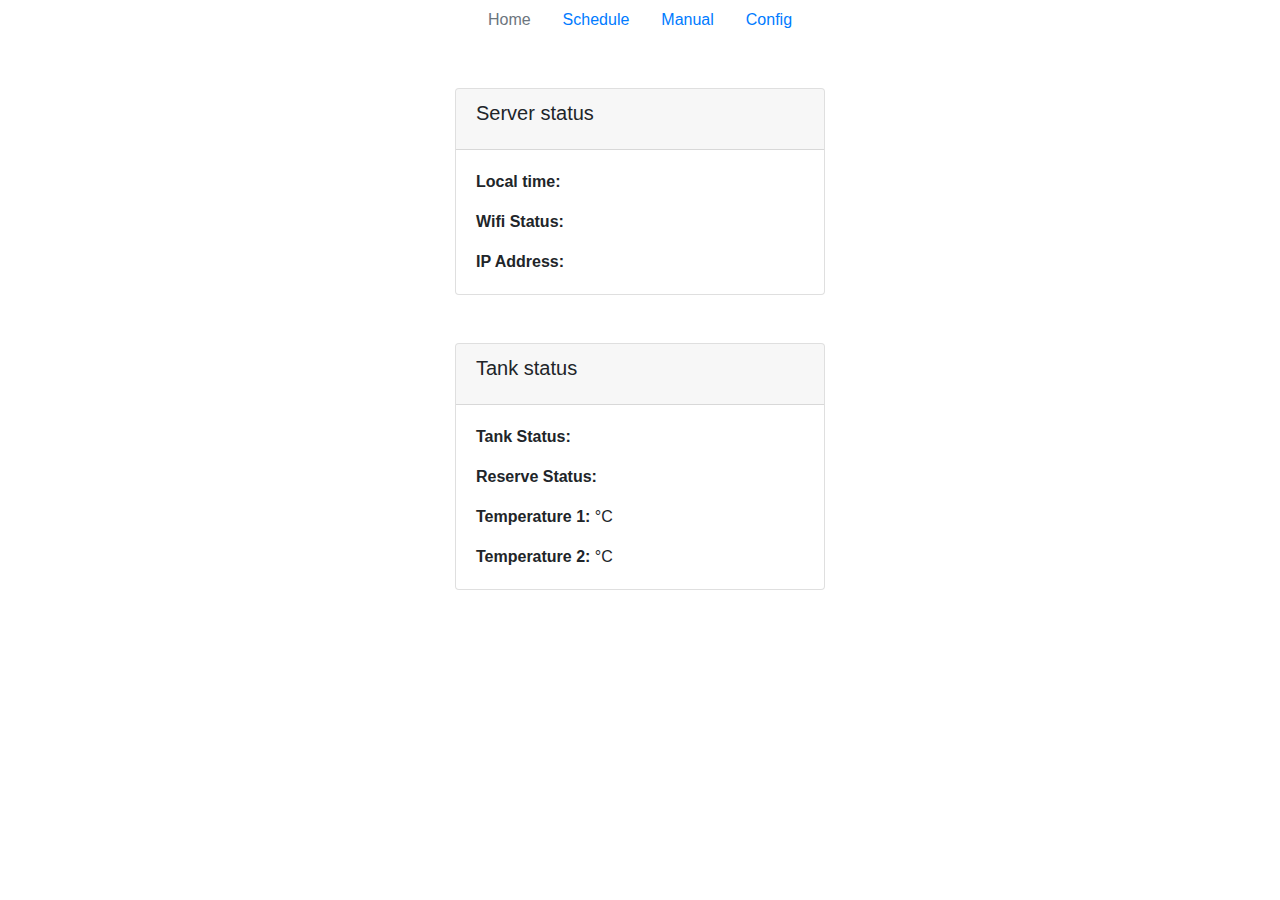
<file: data/ap/index.html>
<!DOCTYPE html>
<html>
 
  <head>
      <!-- <script src="src/jquery-3.3.1.min.js"></script> -->
      <!-- <script src="../src/bootstrap.bundle.min.js"></script> -->
      <link rel="stylesheet" type="text/css" href="../src/bootstrap.min.css">
      <link rel="stylesheet" type="text/css" href="../src/style.css">
      <meta name="viewport" content="initial-scale=1.0, maximum-scale=1.0, user-scalable=no" />

  </head>

  <body class="container">
      <ul class="nav justify-content-center"  id="navbar">
          <li class="nav-item" >
            <a class="nav-link disabled" tabindex="-1" aria-disabled="true" href="home">Home</a>
          </li>
          <li class="nav-item">
              <a class="nav-link" href="schedule">Schedule</a>
            </li>
          <li class="nav-item">
            <a class="nav-link" href="manual">Manual</a>
          </li>
          <li class="nav-item">
            <a class="nav-link" href="config">Config</a>
          </li>
        </ul>
        <div id="content"  class="container justify-content-center pt-5">
          <div class="card">
            <div class="card-header">
              <h5 class="card-title">Server status</h5>
            </div>
            <div class="card-body">
              <p class="card-text"><span style="font-weight:bold">Local time: </span><span id="local_time"></span></p>
              <p class="card-text"><span style="font-weight:bold">Wifi Status: </span><span id="wifi_satus"></span></p>
              <p class="card-text"><span style="font-weight:bold">IP Address: </span><span id="ip_address"></span></p>
            </div>
          </div>
          
          <div class="card my-5">
            <div class="card-header">
              <h5 class="card-title">Tank status</h5>
            </div>
            <div class="card-body">
              <p class="card-text"><span style="font-weight:bold">Tank Status: </span><span id="tank_status"></span></p>
              <p class="card-text"><span style="font-weight:bold">Reserve Status: </span><span id="reserve_status"></span></p>
              <p class="card-text"><span style="font-weight:bold">Temperature 1: </span><span id="sensor1"></span>&deg;C</p>
              <p class="card-text"><span style="font-weight:bold">Temperature 2: </span><span id="sensor2"></span>&deg;C</p>
              
            </div>
          </div>
          
        </div>
        
</body>
<script>
  function convertime(epoch, timezone){
    var time = new Date(0); 
    time.setUTCSeconds(epoch+timezone);
    return time.toISOString().slice(11,16)+", "+time.toISOString().slice(0,10).replace(/-/g,"/");
  }
  function getStatus(type,value){
    switch (type){
      case "wifi":
        switch(value){
          case 3:
            return "Connected";
          case 4:
            return "Connection failed";
          case 5:
            return "Connection lost";
          case 6:
            return "Disconnected";
          default:
            return "NULL"
        }
        break;
      case "pump":
        switch(value){
          case 0:
            return "Idle";
          case 1:
            return "Draining";
          case 2:
            return "Filling";
          case 3:
            return "Paused";
          case 4:
            return "Halted";
          default:
            return "NULL"
        }
        break;
      case "reserve":
      switch(value){
          case 0:
            return "Idle";
          case 1:
            return "Filling";
          default:
            return "NULL"
        }
        break;
      default:
        return "NULL"
    }
  }
  function displayData({local_time, timezone, ip_address, wifi_satus,temp_sensor,tank_status,reserve_status}){
    // Display time
    
    document.getElementById("local_time").innerHTML = convertime(local_time,timezone);
    
    // Display connection status
    document.getElementById("wifi_satus").innerHTML = getStatus("wifi",wifi_satus);
    document.getElementById("ip_address").innerHTML = ip_address;

    // Display tank and reserve status
    document.getElementById("tank_status").innerHTML = getStatus("pump",tank_status);
    document.getElementById("reserve_status").innerHTML = getStatus("reserve",reserve_status);
    
    // Add sensors array
    document.getElementById("sensor1").innerHTML = temp_sensor[0].toFixed(2);
    document.getElementById("sensor2").innerHTML = temp_sensor[1].toFixed(2);
    
  };
  setInterval(function ( ) {
    var xhttp = new XMLHttpRequest();
    xhttp.onreadystatechange = function() {
      if (this.readyState == 4 && this.status == 200) {
        displayData(JSON.parse(this.responseText));
        // console.log(this.responseText);
      }
    };
    xhttp.open("GET", "/dashboard", true);
    xhttp.send();
  }, 1000) ;
  </script>
</html>
</file>
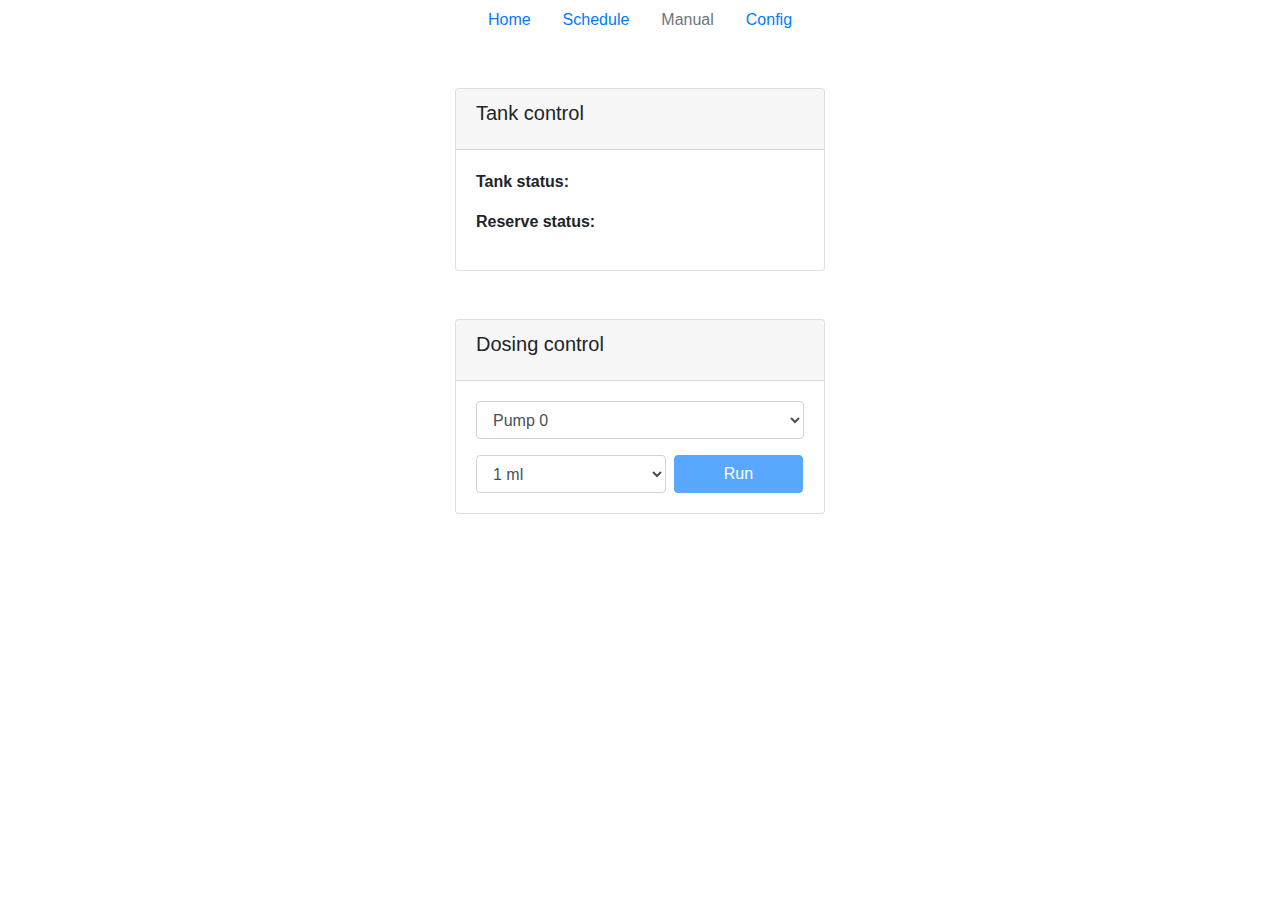
<file: data/ap/manual.html>
<!DOCTYPE html>
<html>
 
    <head>
        <script src="../src/jquery-3.3.1.min.js"></script>
        <!-- <script src="../src/bootstrap.bundle.min.js"></script> -->
        <link rel="stylesheet" type="text/css" href="../src/bootstrap.min.css">
        <link rel="stylesheet" type="text/css" href="../src/style.css">
        <meta name="viewport" content="initial-scale=1.0, maximum-scale=1.0, user-scalable=no" />
    </head>
 
    <body  class="container">
      <ul class="nav justify-content-center"  id="navbar">
        <li class="nav-item">
          <a class="nav-link" href="/">Home</a>
        </li>
        <li class="nav-item">
            <a class="nav-link" href="schedule">Schedule</a>
          </li>
        <li class="nav-item">
          <a class="nav-link disabled" tabindex="-1" aria-disabled="true" href="manual">Manual</a>
        </li>
        <li class="nav-item">
          <a class="nav-link" href="config">Config</a>
        </li>
      </ul>
      <div id="content"  class="container justify-content-center pt-5">
        <div class="card">
          <div class="card-header">
            <h5 class="card-title">Tank control</h5>
          </div>
          <div class="card-body">
            <p class="card-text"><span style="font-weight:bold">Tank status: </span><span id="tank_status"></span></p>
            <p class="card-text"><span style="font-weight:bold">Reserve status: </span><span id="reserve_status"></span></p>
            <div class="row my-2"  style="display: none;" id="manual_btn">
              <div class="col pl-2 pr-1" >
                <button type="button" class="btn btn-primary btn-block" id ="drain_btn" disabled>Start Draining</button>
              </div>
              <div class="col pr-2 pl-1">
                <button type="button" class="btn btn-primary btn-block" id ="fill_btn" disabled>Start Filling</button>
              </div>
            </div>
            <div class="row  my-3" style="display: none;" id="auto_btn" >
              <button type="button" class="btn btn-primary btn-block mx-2"  id ="run_auto"  disabled>Start Automatic Routine</button>
            </div>
          </div>
        </div>
        
        <div class="card my-5">
          <div class="card-header">
            <h5 class="card-title">Dosing control</h5>
          </div>
          <div class="card-body">
            <div class="form-group">
              <select class="form-control" id="pump_select" value="0">
                <option value="0" selected>Pump 0</option>
                <option value="1">Pump 1</option>
                <option value="2">Pump 2</option>
                <option value="3">Pump 3</option>
              </select>
            </div>
            <div class="row">
              <div class="col-7 pr-1">
                  <select class="form-control " id="dosage" value="01"> 
                    <option class="drop" value="01" selected>1 ml</option>
                    <option class="drop" value="02" >2 ml</option>
                    <option class="drop" value="03" >3 ml</option>
                    <option class="drop" value="04" >4 ml</option>
                    <option class="drop" value="05" >5 ml</option>
                    <option class="drop" value="06" >6 ml</option>
                    <option class="drop" value="07" >7 ml</option>
                    <option class="drop" value="08" >8 ml</option>
                    <option class="drop" value="09" >9 ml</option>
                    <option class="drop" value="10" >10 ml</option>
                    <option class="drop" value="11" >11 ml</option>
                    <option class="drop" value="12" >12 ml</option>
                    <option class="drop" value="13" >13 ml</option>
                    <option class="drop" value="14" >14 ml</option>
                    <option class="drop" value="15" >15 ml</option>
                    <option class="drop" value="16" >16 ml</option>
                    <option class="drop" value="17" >17 ml</option>
                    <option class="drop" value="18" >18 ml</option>
                    <option class="drop" value="19" >19 ml</option>
                    <option class="drop" value="20" >20 ml</option>
                  </select>
              </div>
              <div class="col pr-3 pl-1">
                <button type="button" class="btn btn-primary btn-block mr-3"  id ="run_dose" disabled>Run</button>
              </div>
            </div>
          </div>
        </div>
        
      </div>
</div>
</div>
</body>
<script>
  let preTankState=-1; let stateChange=true; let isProcessing = true;
  function getStatus(type,value){
    switch (type){
      case "pump":
        switch(value){
          case 0:
            return "Idle";
          case 1:
            return "Draining";
          case 2:
            return "Filling";
          case 3:
            return "Paused";
          default:
            return "NULL"
        }
        break;
      case "reserve":
      switch(value){
          case 0:
            return "Idle";
          case 1:
            return "Filling";
          default:
            return "NULL"
        }
        break;
      default:
        return "NULL"
    }
  }
  $("#pump_select").change(function(event){
    $("#pump_select").attr("value",$(event.target).val());
  });
  $("#dosage").change(function(event){
    $("#dosage").attr("value",$(event.target).val());
  });
  function disableAll(){
    $("#drain_btn").attr("disabled",'');
    $("#fill_btn").attr("disabled",'');
    $("#run_auto").attr("disabled",'');
    $("#run_dose").attr("disabled",'');
  };
  function enableAll(){
    $("#drain_btn").removeAttr("disabled");
    $("#fill_btn").removeAttr("disabled");
    $("#run_auto").removeAttr("disabled");
    $("#run_dose").removeAttr("disabled");
  };
  
  $(".btn").click(function(event){
    disableAll();
    isProcessing = true;
    const cmdtype = $(event.target).attr("id");
    let cmd = ""; type ="";
    switch (cmdtype){
      case "drain_btn":
        cmd = "M1";
        type= "valve";
        break;
      case "fill_btn":
        cmd = "M2"
        type= "valve";
        break;
      case "run_auto": 
        cmd = "A1";
        type= "valve";
        break;
      case "run_dose":
        cmd = "D"+$("#pump_select").attr("value")+$("#dosage").attr("value");
        type= "dose";
        break;
    }
    const query = 'type='+type+'&cmd='+cmd;
    console.log("Sented "+query);
    fetch('/command',{
      method:'post',
      headers: { 'Content-Type': 'application/x-www-form-urlencoded;charset=UTF-8' },
      body: query,
    });
  })

  function displayData({tank_busy,tank_status,reserve_status}){
    if(isProcessing){
      isProcessing = false; // give 1 cycle for server to response after sending command
    } else {
      (tank_busy)? disableAll() : enableAll();
    }
    
    // Display tank and reserve status
    $("#tank_status").html(getStatus("pump",tank_status));
    $("#reserve_status").html(getStatus("reserve",reserve_status));
    if (preTankState != tank_status){
      stateChange=true;
      preTankState = tank_status;
    }
    if(stateChange){
      stateChange=false;
      switch (tank_status){
      case 0:
        $("#manual_btn").show();
        $("#auto_btn").show();
        $("#drain_btn").show();$("#drain_btn").html("Start draining");$("#drain_btn").parent().removeClass("col-12");
        $("#fill_btn").show();$("#fill_btn").html("Start filling");$("#fill_btn").parent().removeClass("col-12");
        break;
      case 1:
        $("#manual_btn").show();
        $("#auto_btn").hide();
        $("#drain_btn").show();$("#drain_btn").html("Stop draining");$("#drain_btn").parent().addClass("col-12");
        $("#fill_btn").hide();
        break;
      case 2:
        $("#manual_btn").show();
        $("#auto_btn").hide();
        $("#drain_btn").hide();
        $("#fill_btn").show();$("#fill_btn").html("Stop filling");$("#fill_btn").parent().addClass("col-12");
        break;
      default:
        break;
    }
    }
    
  }
  setInterval(function ( ) {
    var xhttp = new XMLHttpRequest();
    xhttp.onreadystatechange = function() {
      if (this.readyState == 4 && this.status == 200) {
        displayData(JSON.parse(this.responseText));
      }
    };
    xhttp.open("GET", "/controls", true);
    xhttp.send();
  }, 1000) ;
</script>
 
</html>
</file>
<file: data/src/style.css>
html {
    font-family: Arial, Helvetica, sans-serif; 
    display: inline-block; 
    text-align: center;
  }

  * {
    box-sizing: border-box;
    padding: 0;
    margin: 0;
    ;
  } 


  #content {
    max-width: 400px;
    margin-left: auto;
    margin-right: auto;
  }

  #navbar {
    /* display: flex; */
    flex: 1 0 auto;
    overflow-x: auto; 
    max-height: 50px;
  }
</file>
